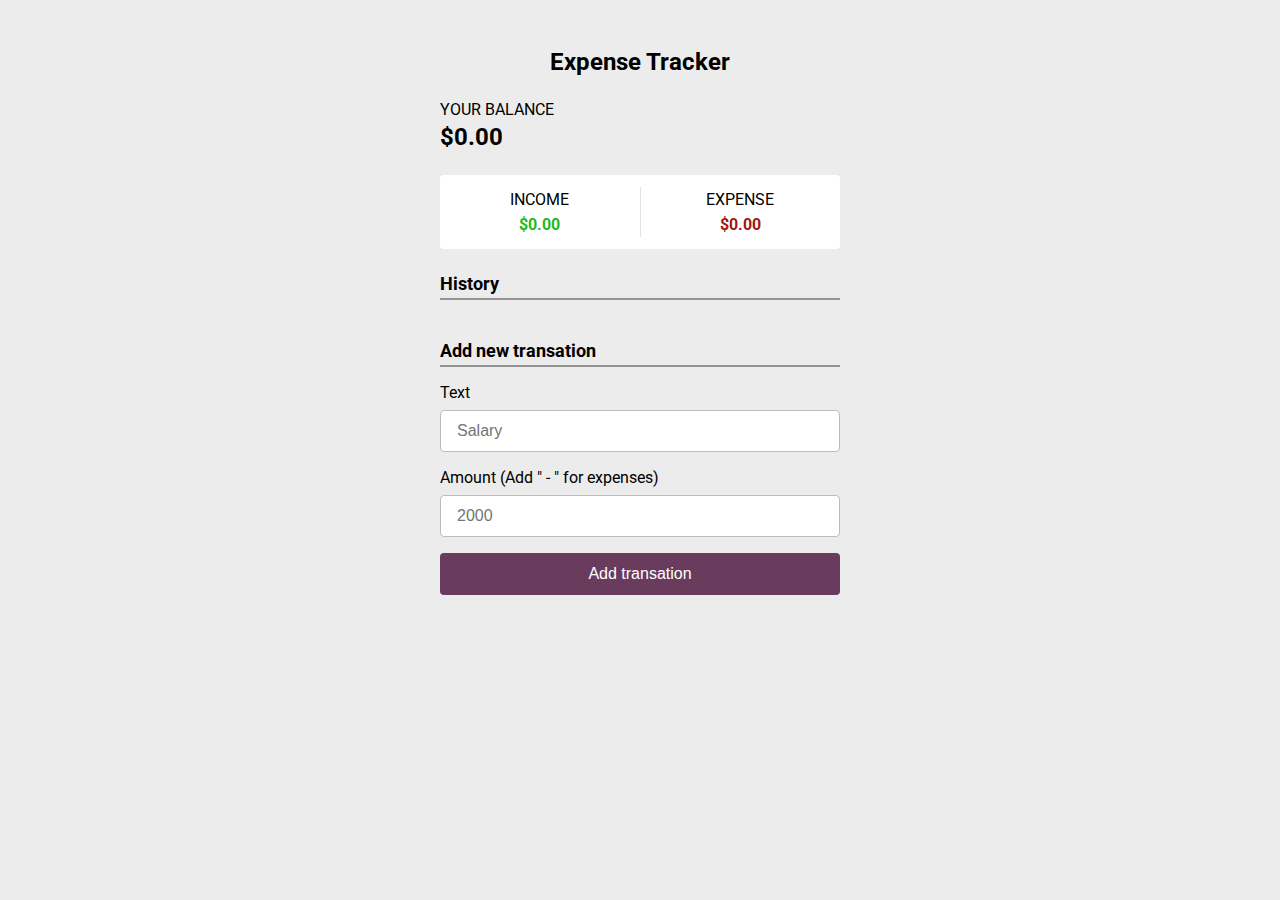
<file: expense-tracker/index.html>
<!DOCTYPE html>
<html lang="en">
  <head>
    <meta charset="UTF-8" />
    <meta name="viewport" content="width=device-width, initial-scale=1.0" />
    <link rel="stylesheet" href="style.css" />
    <title>Expense Tracker</title>
  </head>
  <body>
    <article>
      <h1>Expense Tracker</h1>
      <section class="balance-container">
        <p class="balance-text balance">Your balance</p>
        <p class="total-balance">$150.00</p>
        <div class="inc-exp-container">
          <div class="income-container">
            <p class="balance-text">Income</p>
            <p class="income">$300.00</p>
          </div>
          <div class="divider"></div>
          <div class="expense-container">
            <p class="balance-text">Expense</p>
            <p class="expense">$400.00</p>
          </div>
        </div>
        <section>
          <h2>History</h2>
          <ul class="expence-history"></ul>
        </section>
        <section>
          <h2>Add new transation</h2>
          <form>
            <label for="text">Text</label>
            <input type="text" id="text" placeholder="Salary" />
            <label for="amount">Amount (Add " - " for expenses)</label>
            <input type="text" id="amount" placeholder="2000" />
            <button class="add-transation">Add transation</button>
          </form>
        </section>
      </section>
    </article>
    <script src="script.js"></script>
  </body>
</html>
</file>
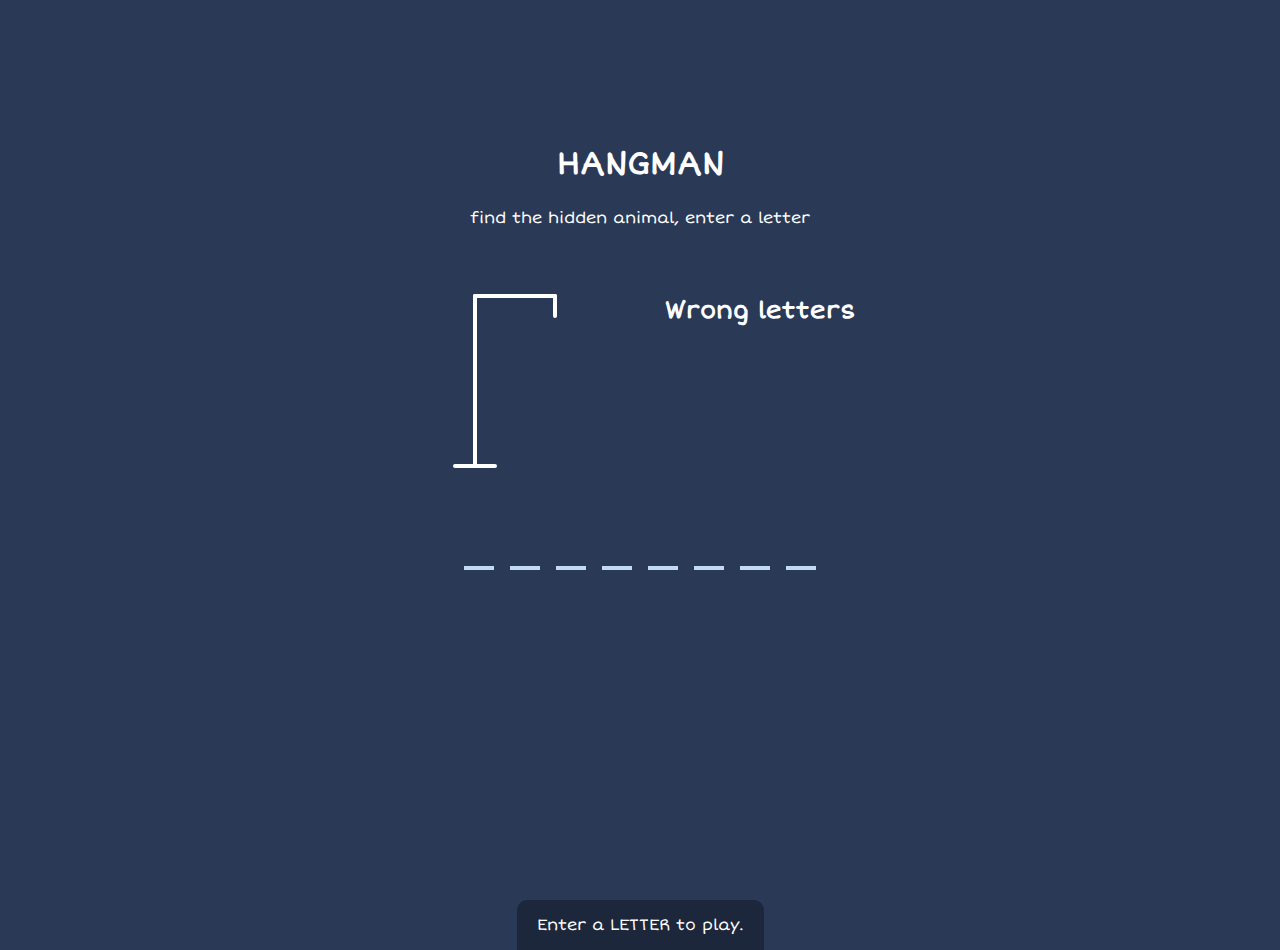
<file: hangman-game/index.html>
<!DOCTYPE html>
<html lang="en">
  <head>
    <meta charset="UTF-8" />
    <meta name="viewport" content="width=device-width, initial-scale=1.0" />
    <link rel="stylesheet" href="style.css" />
    <title>Hanging Man</title>
  </head>
  <body>
    <h1>Hangman</h1>
    <p>find the hidden animal, enter a letter</p>
    <!-- hangman -->
    <div class="game-container">
      <svg height="250" width="200" class="figure-container">
        <!-- rod -->
        <line x1="60" y1="20" x2="140" y2="20" />
        <line x1="140" y1="20" x2="140" y2="40" />
        <line x1="60" y1="20" x2="60" y2="190" />
        <line x1="40" y1="190" x2="80" y2="190" />
        <!-- head -->
        <circle class="hangman hide" cx="140" cy="60" r="20" />
        <!-- body -->
        <line class="hangman hide" x1="140" y1="80" x2="140" y2="140" />
        <!-- arms -->
        <line class="hangman hide" x1="140" y1="100" x2="165" y2="110" />
        <line class="hangman hide" x1="140" y1="100" x2="115" y2="110" />
        <!-- legs -->
        <line class="hangman hide" x1="140" y1="140" x2="150" y2="180" />
        <line class="hangman hide" x1="140" y1="140" x2="130" y2="180" />
      </svg>
      <div class="wrong-container">
        <h2>Wrong letters</h2>
        <ul class="letter-list"></ul>
      </div>
    </div>
    <!-- pressed letters -->

    <!-- word container -->
    <div id="word-container">
      <div class="letter-box">
        <span class="letter"></span>
      </div>
      <div class="letter-box">
        <span class="letter"></span>
      </div>
      <div class="letter-box">
        <span class="letter"></span>
      </div>
      <div class="letter-box">
        <span class="letter"></span>
      </div>
    </div>

    <!-- MODALS -->
    <div class="modal hidden">
      <h1>GAME OVER</h1>
      <p>Sorry, you lost the game!</p>
      <button>Play again</button>
    </div>
    <div class="overlay hidden"></div>

    <!-- notification  -->
    <div class="notification-container">
        <p>Enter a LETTER to play.</p>
    </div>
    </div>
    <script src="script.js"></script>
  </body>
</html>
</file>
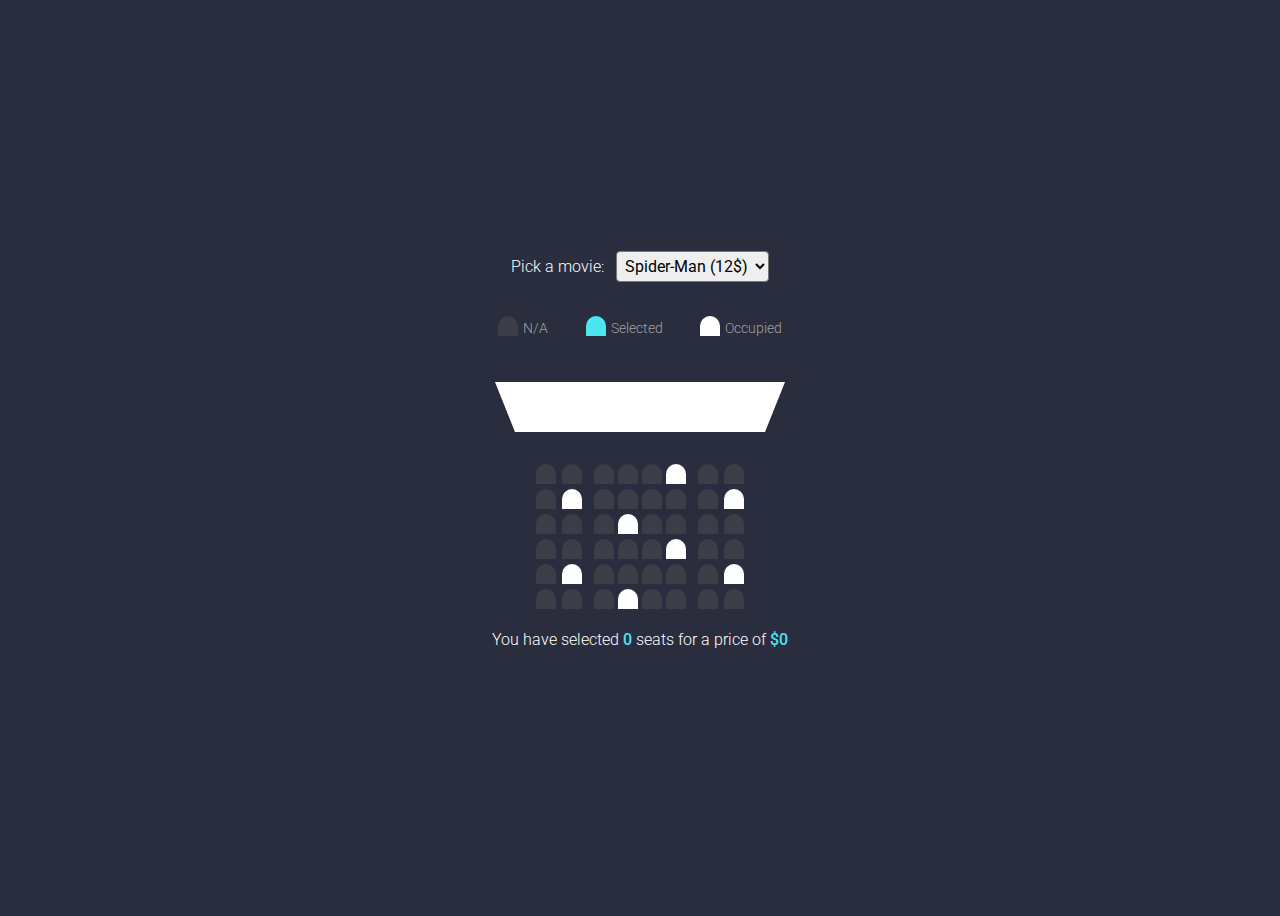
<file: movie-seat-booking/index.html>
<!DOCTYPE html>
<html lang="en">
  <head>
    <meta charset="UTF-8" />
    <meta name="viewport" content="width=device-width, initial-scale=1.0" />
    <link rel="stylesheet" href="style.css" />
    <link rel="preconnect" href="https://fonts.googleapis.com" />
    <link rel="preconnect" href="https://fonts.gstatic.com" crossorigin />
    <link
      href="https://fonts.googleapis.com/css2?family=Roboto:wght@300;500&display=swap"
      rel="stylesheet"
    />
    <title>Cinema</title>
  </head>
  <body>
    <form>
      <label for="movie-picker">Pick a movie:</label>
      <select name="movies" id="movie-picker">
        <option value="12">Spider-Man (12$)</option>
        <option value="13">Batman (13$)</option>
        <option value="11">Thor 3 (11$)</option>
        <option value="12">Barbie (12$)</option>
      </select>
    </form>
    <section class="seats-legend">
      <div class="legend">
        <div class="seat n-a"></div>
        <p class="legend">N/A</p>
      </div>
      <div class="legend">
        <div class="seat selected"></div>
        <p class="legend">Selected</p>
      </div>
      <div class="legend">
        <div class="seat occupied"></div>
        <p class="legend">Occupied</p>
      </div>
    </section>
    <div id="screen"></div>
    <section class="seats-selection">
      <div class="seat-block bk-s">
        <div class="seat n-a"></div>
        <div class="seat n-a"></div>
        <div class="seat n-a"></div>
        <div class="seat occupied"></div>
        <div class="seat n-a"></div>
        <div class="seat n-a"></div>
        <div class="seat n-a"></div>
        <div class="seat n-a"></div>
        <div class="seat n-a"></div>
        <div class="seat occupied"></div>
        <div class="seat n-a"></div>
        <div class="seat n-a"></div>
      </div>
      <div class="seat-block bk-g">
        <div class="seat n-a"></div>
        <div class="seat n-a"></div>
        <div class="seat n-a"></div>
        <div class="seat occupied"></div>
        <div class="seat n-a"></div>
        <div class="seat n-a"></div>
        <div class="seat n-a"></div>
        <div class="seat n-a"></div>
        <div class="seat n-a"></div>
        <div class="seat occupied"></div>
        <div class="seat n-a"></div>
        <div class="seat n-a"></div>
        <div class="seat n-a"></div>
        <div class="seat n-a"></div>
        <div class="seat n-a"></div>
        <div class="seat occupied"></div>
        <div class="seat n-a"></div>
        <div class="seat n-a"></div>
        <div class="seat n-a"></div>
        <div class="seat n-a"></div>
        <div class="seat n-a"></div>
        <div class="seat occupied"></div>
        <div class="seat n-a"></div>
        <div class="seat n-a"></div>
      </div>
      <div class="seat-block bk-s">
        <div class="seat n-a"></div>
        <div class="seat n-a"></div>
        <div class="seat n-a"></div>
        <div class="seat occupied"></div>
        <div class="seat n-a"></div>
        <div class="seat n-a"></div>
        <div class="seat n-a"></div>
        <div class="seat n-a"></div>
        <div class="seat n-a"></div>
        <div class="seat occupied"></div>
        <div class="seat n-a"></div>
        <div class="seat n-a"></div>
      </div>
    </section>
    <p class="summary">
      You have selected
      <span class="dynamic-num amount-ticket">0</span>
      seats for a price of
      <span class="dynamic-num total-price">$0</span>
    </p>
    <script src="script.js"></script>
  </body>
</html>
</file>
<file: expense-tracker/style.css>
/* IMPORT */
@import url("https://fonts.googleapis.com/css2?family=Roboto:wght@400;700&display=swap");

/* GENERAL */
* {
  margin: 0;
  padding: 0;
  box-sizing: border-box;
}

body {
  background-color: #ececec;
  font-family: "Roboto", sans-serif;
}

/* TEXT */
h1 {
  font-size: 24px;
  text-align: center;
  margin-bottom: 24px;
}

h2 {
  font-size: 18px;
  padding-bottom: 4px;
  border-bottom: 2px solid #939393;
  margin-bottom: 16px;
  margin-top: 24px;
}

.balance-text {
  text-transform: uppercase;
}

.income {
  color: #23ba23;
  font-weight: 700;
}
.expense {
  color: #a21910;
  font-weight: 700;
}

.total-balance {
  font-size: 24px;
  margin-top: 4px;
  font-weight: 700;
}
/* LAYOUT */
article {
  width: 400px;
  margin: 48px auto;
}

.inc-exp-container {
  display: flex;
  background-color: #fff;
  align-items: center;
  justify-content: space-between;
  padding: 12px 0;
  border-radius: 4px;
  margin-top: 24px;
}
.divider {
  width: 2px;
  background-color: #e3e3e3;
  height: 50px;
}

.income-container,
.expense-container {
  display: flex;
  flex-direction: column;
  align-items: center;
  width: 100%;
  gap: 6px;
}

ul {
  display: flex;
  flex-direction: column;
  gap: 16px;
}

li {
  display: flex;
  background-color: #fff;
  padding: 10px 12px;
  border-radius: 4px;
  justify-content: space-between;
  position: relative;
}

li.plus {
  border-right: 4px solid #23ba23;
}

li.minus {
  border-right: 4px solid #a21910;
}

li:hover .delete {
  opacity: 100%;
}

.delete {
  background-color: #a21910;
  color: #fff;
  padding: 2px 6px;
  cursor: pointer;
  position: absolute;
  left: -20px;
  top: 8px;
  opacity: 0%;
  transition: opacity 0.3s ease;
}

input {
  display: block;
  height: 42px;
  width: 100%;
  margin-top: 8px;
  margin-bottom: 16px;
  border: 1px solid #bcbcbc;
  border-radius: 4px;
  font-size: 16px;
  padding-left: 16px;
}

button {
  background-color: rgb(105, 59, 93);
  color: #fff;
  width: 100%;
  height: 42px;
  border: none;
  font-size: 16px;
  border-radius: 4px;
  cursor: pointer;
}
</file>
<file: hangman-game/style.css>
/* font import */
@import url("https://fonts.googleapis.com/css2?family=Short+Stack&display=swap");

/* general */
* {
  margin: 0;
}
body {
  font-family: "Short Stack", cursive;
  color: #fff;
  background-color: #2a3956;
  display: flex;
  flex-direction: column;
  justify-content: center;
  align-items: center;
  height: 80vh;
  overflow: hidden;
}

/* text */
h1 {
  text-transform: uppercase;
  font-size: 32px;
  margin-bottom: 24px;
}
h2 {
  font-size: 24px;
}

p {
  font-size: 16px;
}

.modal p {
  margin-bottom: 16px;
}

/* hangman */
.figure-container {
  fill: none;
  stroke: #fff;
  stroke-width: 4px;
  stroke-linecap: round;
}

/* wrong letters */

.wrong-container {
  padding-top: 20px;
  margin-left: 50px;
  width: 200px;
}

.letter-list {
  list-style-type: none;
  padding: 0;
  margin-top: 10px;
}
li {
  display: inline-block;
  margin-left: 8px;
  text-transform: uppercase;
  font-size: 18px;
  color: #899cc2;
}

/* game */
.game-container {
  display: flex;
  justify-content: space-between;
  align-items: start;
  margin-top: 48px;
}

/* word */
#word-container {
  display: flex;
}

.letter-box {
  border-bottom: #c3daf6 solid 4px;
  margin: 6px 8px;
  width: 30px;
  height: 30px;
  text-align: center;
  padding-bottom: 4px;
}

.letter-box span {
  text-transform: uppercase;
  font-size: 22px;
}

.hide {
  display: none;
}

/* modal */
.show-modal {
  font-size: 2rem;
  font-weight: 600;
  padding: 1.75rem 3.5rem;
  margin: 5rem 2rem;
  border: none;
  background-color: #fff;
  color: #444;
  border-radius: 10rem;
  cursor: pointer;
}

.hidden {
  display: none;
}

.modal {
  position: absolute;
  top: 50%;
  left: 50%;
  transform: translate(-50%, -50%);
  width: 30%;

  background-color: white;
  padding: 3rem;
  border-radius: 5px;
  box-shadow: 0 3rem 5rem rgba(0, 0, 0, 0.3);
  z-index: 10;
  color: #2a3956;
}

.overlay {
  position: absolute;
  top: 0;
  left: 0;
  width: 100%;
  height: 100%;
  background-color: rgba(0, 0, 0, 0.2);
  backdrop-filter: blur(2px);
  z-index: 5;
}

.modal button {
  background-color: #2a3956;
  color: #fff;
  font-family: "Short Stack", cursive;
  text-transform: uppercase;
  font-size: 18px;
  border: none;
  padding: 8px 18px;
  border-radius: 4px;
}

.notification-container {
  background-color: rgba(0, 0, 0, 0.3);
  border-radius: 10px 10px 0 0;
  padding: 15px 20px;
  position: absolute;
  bottom: -50px;
  transition: transform 0.3s ease-in-out;
}

.notification-container p {
  margin: 0;
}

.notification-container.show {
  transform: translateY(-50px);
}
</file>
<file: movie-seat-booking/style.css>
/* Background and general */
body {
  background-color: #2a2d3d;
  color: #fff;
  display: flex;
  align-items: center;
  justify-content: center;
  flex-direction: column;
  box-sizing: border-box;
  height: 100vh;
  font-family: "Roboto", sans-serif;
  font-weight: 300;
  font-size: 16px;
}
/* legend */
.seats-legend,
.legend {
  display: flex;
}

.seats-legend {
  width: 300px;
  justify-content: space-between;
  padding: 0 8px;
  box-sizing: border-box;
  border-radius: 4px;
  margin-top: 24px;
}
.legend {
  display: flex;
  align-items: center;
  font-size: 14px;
  color: #a0a0a0;
}
.legend div {
  margin-right: 5px;
}
/* seats */
.seats-selection {
  display: flex;
  justify-content: space-between;
  width: 220px;
}
.seat-block {
  display: flex;
  justify-content: space-between;
  flex-wrap: wrap;
  padding: 0 6px;
}
.bk-s {
  width: 50px;
}
.bk-g {
  width: 100px;
}
.seat {
  width: 20px;
  height: 20px;
  border-radius: 100px 100px 0px 0px;
  display: inline-block;
  margin-bottom: 5px;
}
.n-a {
  background-color: #3d3d48;
}
.selected {
  background-color: #4be6f1;
}
.occupied {
  background-color: #fff;
}

/* Total */
.dynamic-num {
  color: #4be6f1;
  font-weight: 500;
}

/* screen */
#screen {
  border-top: 50px solid #fff;
  border-left: 20px solid transparent;
  border-right: 20px solid transparent;
  height: 0;
  width: 250px;
  margin: 32px 0;
}

/* select */
#movie-picker {
  padding: 4px;
  text-align: left;
  border-radius: 4px;
  font-family: "Roboto", sans-serif;
  font-size: 16px;
  margin-left: 8px;
}
</file>
